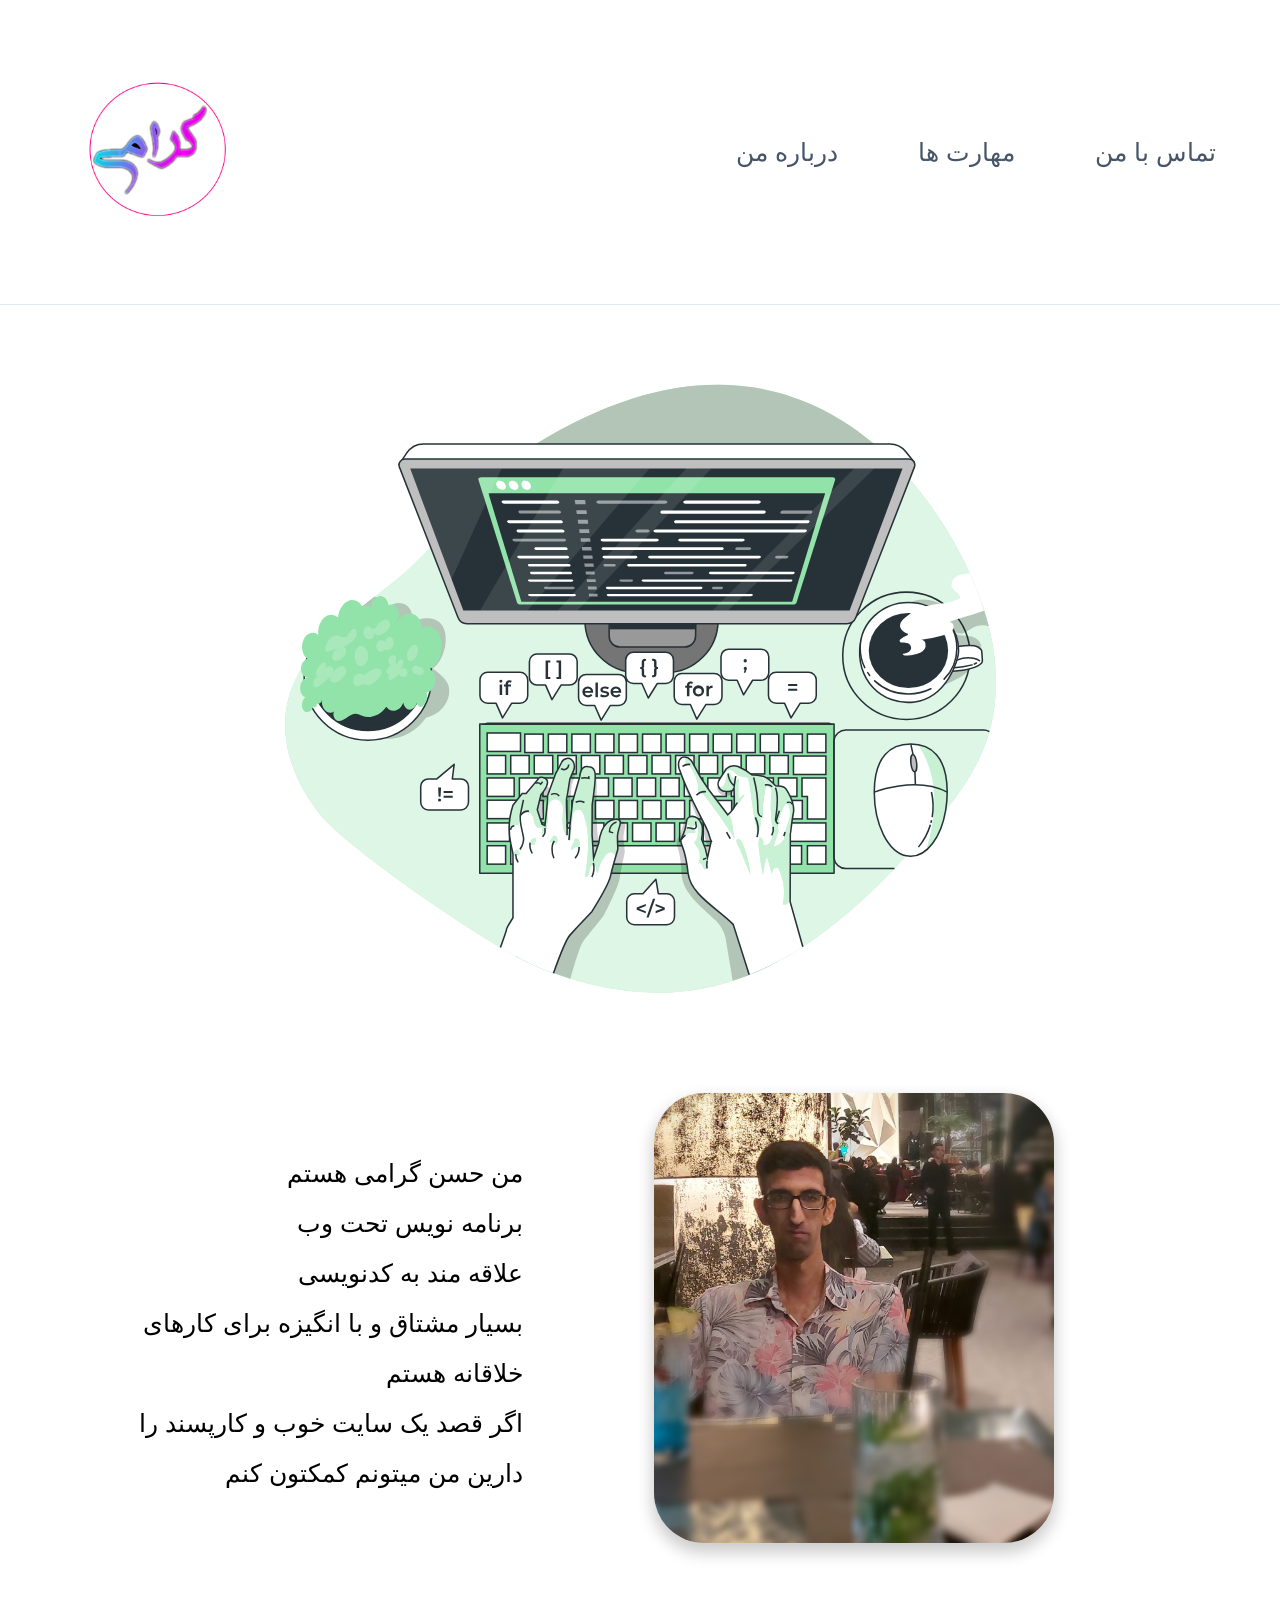
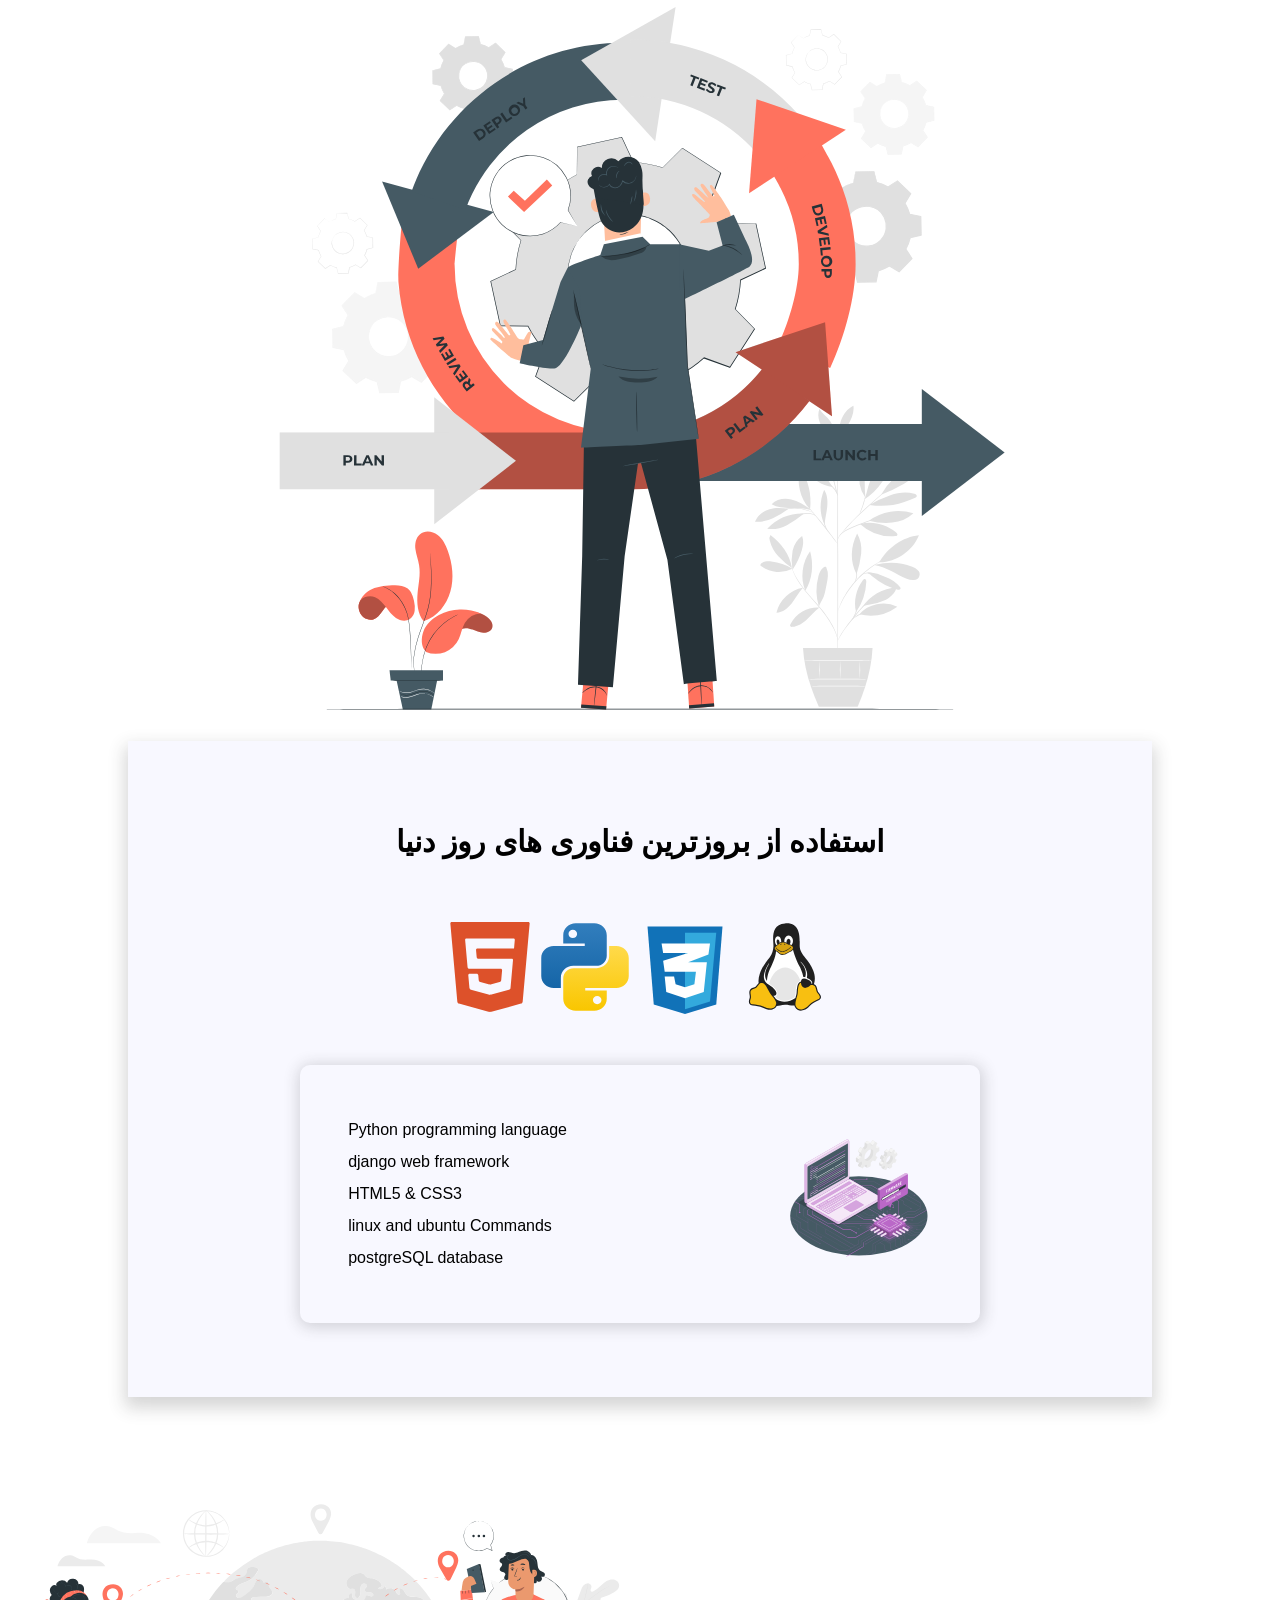
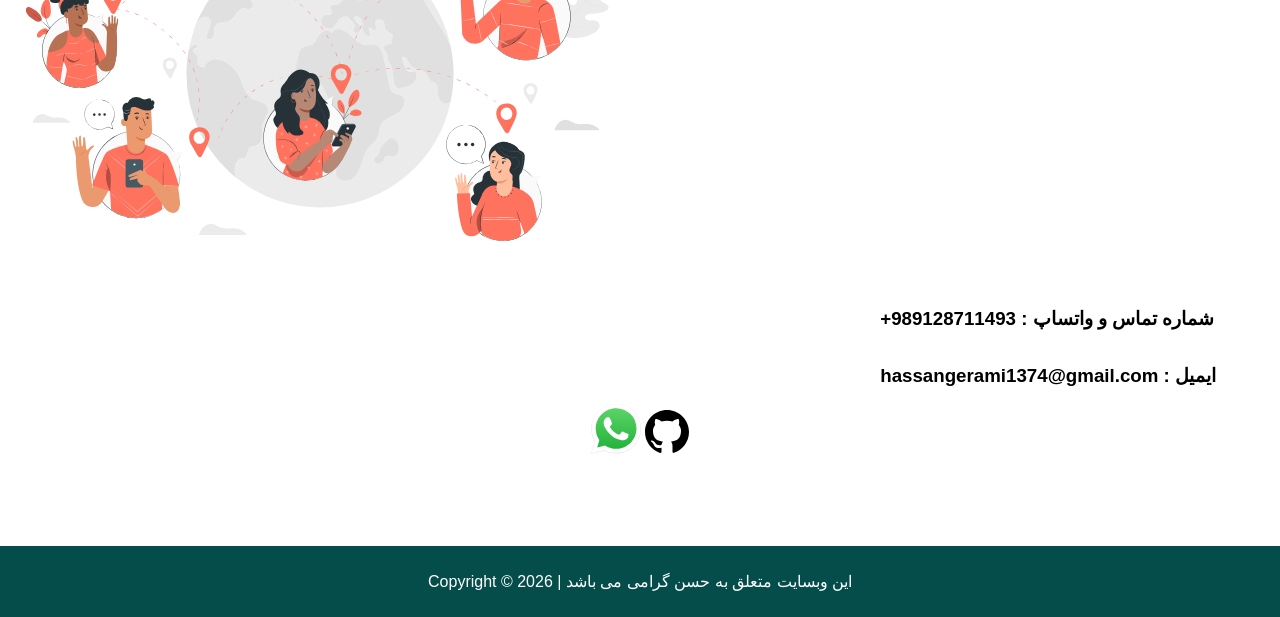
<file: index.html>
<!DOCTYPE html>
<html lang="fa">
<head>
    <meta charset="UTF-8">
    <meta http-equiv="X-UA-Compatible" content="ie=edge">
    <meta name="viewport" content="width=device-width, initial-scale=1.0">
    <link rel="stylesheet" href="style.css">
    <title>حسن گرامی | طراحی سایت</title>
</head>
<body>

    <!-- Start Navbar -->
    <header class="header">
        <nav class="navbar">
            <a href="/" class="nav-logo">
                <img src="image/logo.png" alt="logo" width="300">
            </a>
            <ul class="nav-menu">
                <li class="nav-item">
                    <a href="#about" class="nav-link">درباره من</a>
                </li>
                <li class="nav-item">
                    <a href="#skills" class="nav-link">مهارت ها</a>
                </li>
                <li class="nav-item">
                    <a href="#contact" class="nav-link">تماس با من</a>
                </li>
            </ul>
        </nav>
        
    </header>
    <!-- End Navbar -->

    
    <main>
        
        <div class="programmer-svg">
            <img src="svg/Code typing-bro.svg" alt="code-svg">
        </div>
        <!-- Start About Me -->
        <section class="about-container" id="about">
            <div class="site-about">
                
                <div class="image-me">
                    <img src="image/me.png" alt="picture" width="400">
                </div>
                <div class="content-about">
                    <p>من حسن گرامی هستم</p>
                    <p>برنامه نویس تحت وب</p>
                    <p>علاقه  مند به کدنویسی</p>
                    <p>بسیار مشتاق و با انگیزه برای کارهای خلاقانه هستم</p>
                    <p>اگر قصد یک سایت خوب و کارپسند را دارین من میتونم کمکتون کنم</p>
                </div>

            </div>
        </section>
        <!-- End About Me -->

        <!-- Start Skills -->
        <div class="programmer-svg" id="pana">
            <img src="svg/Product iteration-pana.svg" alt="skill">
        </div>

        <section class="skills-container" id="skills">
            <div class="skill-me">

                <h3>استفاده از بروزترین فناوری های روز دنیا </h3>

                <div class="programming-languages">       
                    <img src="svg/html.svg" alt="html-logo">
                    <img src="svg/python.svg" alt="python-logo">
                    <img src="svg/css.svg" alt="css-logo">
                    <img src="svg/linux.svg" alt="linux">
                </div> 
                <div class="description">
                    <div class="tech">
                        <p>Python programming language</p>
                        <p>django web framework</p>
                        <p>HTML5 & CSS3</p>
                        <p>linux and ubuntu Commands</p>
                        <p> postgreSQL database</p>
                    </div>
                    <img src="svg/Firmware-amico.svg" id="firmware">
                </div>

            </div>
        </section>
        <!-- End Skills -->

    </main>

    <footer id="contact">

        <div class="contact-svg">
            <img src="svg/Online world-pana.svg" alt="contact">
        </div>

        <!-- Start Contact -->

        <section class="contact-container">
            <div class="contact-me">

                <div class="connect">
                    <h3>+989128711493 :  شماره تماس و واتساپ</h3>
                    <h3>hassangerami1374@gmail.com : ایمیل</h3>
                </div>

            </div>

            <div class="icon-media">
                <img src="svg/whatsapp-icon-seeklogo.com.svg" alt="whatsapp">

                <a href="https://github.com/hassangerami" target="_blank">
                    <img src="svg/iconmonstr-github-1.svg" alt="github">
                </a>
            </div>

        </section>

        <!-- End Contact -->

        <div class="date-time">
            Copyright &copy;
            <script>
                document.write(new Date().getFullYear());
            </script>
           | این وبسایت متعلق به حسن گرامی می باشد
        </div>
    </footer>
    
</body>
</html>
</file>
<file: style.css>
* {
    padding: 0%;
    margin: 0%;
    box-sizing: border-box;
    font-family: 'Segoe UI', Tahoma, Geneva, Verdana, sans-serif;
}

/* Navbar */
li {
    list-style: none;
}

a {
    text-decoration: none;
}

.header {
    border-bottom: 1px solid #E2E8F0;
}

.navbar {
    display: flex;
    justify-content: space-between;
    align-items: center;
}

.nav-menu {
    display: flex;
    justify-content: space-between;
    align-items: center;
    margin-right: 5%;
}

.nav-item {
    margin-left: 5rem;
}

.nav-item:hover {
    padding: 2px;
    border-bottom: 1px solid gray;
}

.nav-link {
    font-size: 25px;
    font-weight: 400;
    color: #475569;
}

.nav-link:hover {
    color: #482ff7;
}

@media only screen and (max-width: 850px) {
    .nav-menu {
        display: flex;
        flex-direction: column;
    }
    .nav-item {
        line-height: 3;
    }
    .nav-logo > img {
        width: 200px;
    }
}


@media only screen and (max-width: 430px) {
    .navbar {
        display: flex;
        flex-direction: column;
    }
}

/* about me */
.programmer-svg {
    display: flex;
    justify-content: center;
}

.programmer-svg > img {
    width: 60%;
}

.about-container {
    display: flex;
    justify-content: center;
    height: 500px;
}


.about-container .site-about {
    display: flex;
    direction: rtl;
    align-items: center;
    line-height: 2;
}

.image-me {
    margin: 0% 12%;
}

.image-me > img {
    border-radius: 50px;
    box-shadow: 0px 8px 16px 2px rgba(0, 0, 0, .2);
}

.content-about > p {
    font-size: 25px;
}

@media only screen and (max-width: 850px) {
    .site-about {
        display: flex;
        flex-direction: column;
    }
    .image-me > img {
        width: 80%;
        margin-right: 5%;
    }
    .content-about {
        padding: 5%;
        color: #101010;
    }
    .content-about > p {
        font-size: 20px;
    }
    #pana > img {
        opacity: 0.1;
    }
}

@media only screen and (max-width: 500px) {
    .content-about > p {
        font-size: 17px;
    }
}

@media only screen and (max-width: 400px) {
    #pana > img {
        opacity: 1;
    }
}


/* Skills */
.skills-container {
    display: flex;
    justify-content: center;
}


.skills-container .skill-me {
    width: 80%;
    padding: 2%;
    box-shadow: 0px 8px 16px 3px rgba(49, 49, 49, 0.2);
    background-color: ghostwhite;
    margin-bottom: 5%;
}

.skill-me > h3 {
    text-align: center;
    font-size: 30px;
    line-height: 5;
}

.skill-me > .programming-languages {
    display: flex;
    justify-content: center;
    margin-bottom: 5%;
}


.skill-me > .description {
    display: flex;
    justify-content: space-between;
    width: 70%; 
    margin: 0% auto;
    margin-bottom: 5%;
    line-height: 2;
    padding: 5%;
    border-radius: 10px;
    box-shadow: 1px 2px 16px 2px rgba(46, 46, 46, 0.2);
}

.description > #firmware {
    width: 25%;
}

@media only screen and (max-width: 850px) {
    .skill-me {
        margin-top: 10%;
    }
    .skill-me > h3 {
        font-size: 20px;
    }
    .programming-languages > img {
        width: 20%;
    }
    .skill-me > .description {
        width: 80%;
        margin-right: auto;
    }
    .description > .tech {
        font-size: 90%;
    }
}

@media only screen and (max-width: 600px) {
    .skills-container .skill-me  {
        width: 90%;
    }
    .skill-me > h3 {
        font-size: 15px;
    }
    .programming-languages > img {
        width: 15%;
    }
    .description {
        display: flex;
        flex-wrap: wrap;
        flex-direction: column-reverse;
    }
}

@media only screen and (max-width: 372px) {
    .skill-me > h3 {
        font-size: 12px;
    }
}

/* footer */
.contact-svg > img {
    width: 50%;
}

.contact-container {
    line-height: 2;
    height: 255px;
}

.contact-container > .icon-media {
    text-align: center;
}

.contact-container .contact-me {
    display: flex;
    justify-content: flex-end;
    margin-right: 5%;
}

.contact-me .connect {
    line-height: 3;
}

.date-time {
    text-align: center;
    padding: 2%;
    color: #fff;
    background-color: rgb(4, 77, 75);
}

@media only screen and (max-width: 440px) {
    .contact-me > .connect {
        font-size: 70%;
    }   
}
</file>
